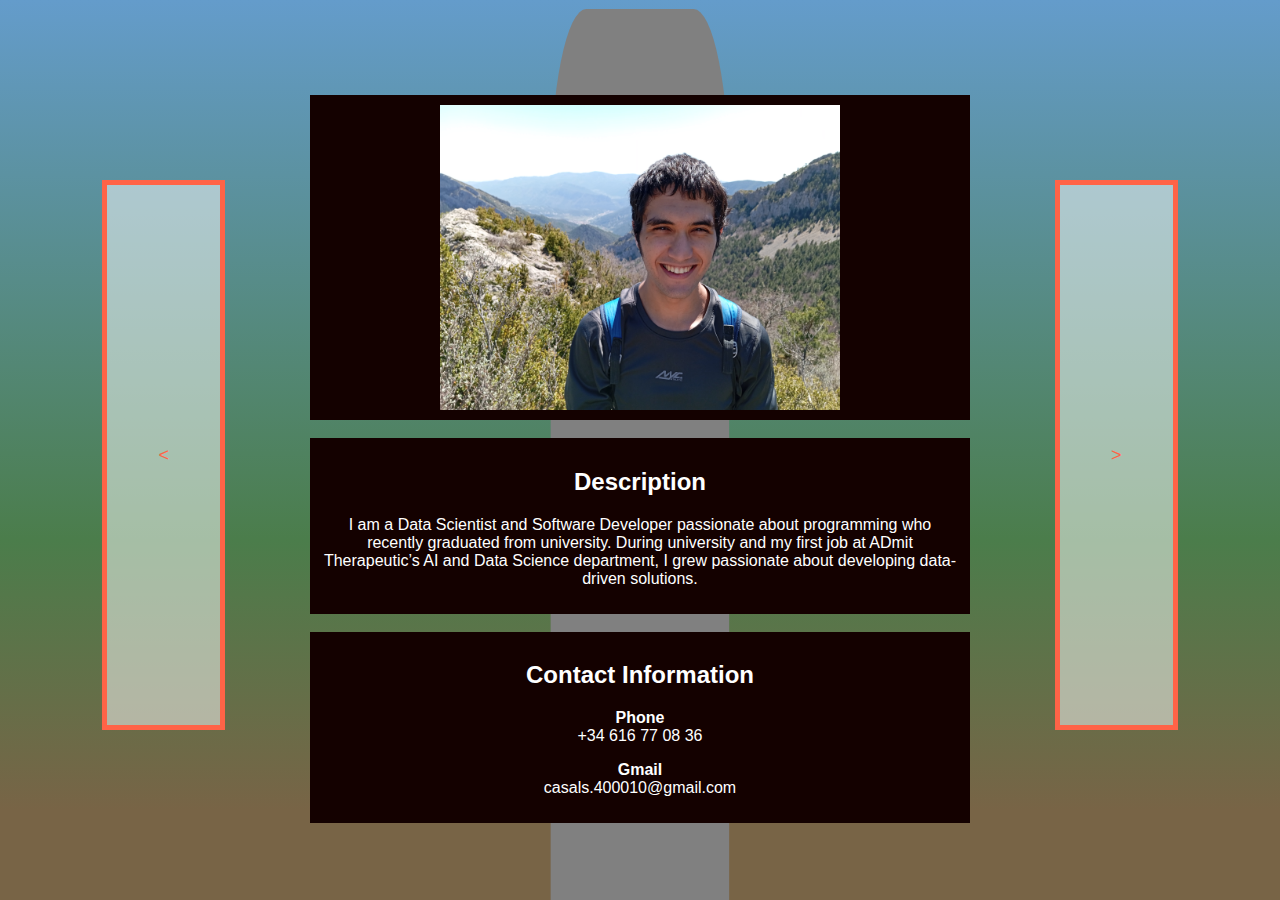
<file: index.html>
<!DOCTYPE html>
<html lang="en">
<head>
    <meta charset="UTF-8">
    <meta name="viewport" content="width=device-width, initial-scale=1.0">
    <link rel="preload" as="image" href="https://lh3.googleusercontent.com/pw/ADCreHeCX4fHqO983CzbdCEaBUKYKP95yM-2Wb__cAQT5mBGJJjeOcMm29KL1FMvAiRLvpqU7KFr-OiZSiaN-l4pp98N47R085yDEd0WN8lCbLcHza0a3IhqOvpWP18gTD4z52QclZgucBCoico9foij_8w=w1473-h985-s-no-gm?authuser=0">
    <link rel="stylesheet" href="styles.css">
    <link rel="stylesheet" href="phoneStyles.css">
    <title>Òscar Casals Morro Profile</title>
    <link rel="icon" type="image/x-icon" href="https://lh3.googleusercontent.com/pw/ADCreHfQvqozCFjwOm3EXkAahfkQW4-kyKtq17RelUznhJU3bEhCEMwO0zDD0ZKzEEeryKmZR7jV0h_enMb9L0lvQ5yTSZvX9dMoizjhh0yGbbPNFlMhbXmDcMV7EuRNpvOyU8yHQ56si1Tu9AKZ4O6e4b8=w522-h725-s-no-gm?authuser=0">
</head>
<body>
    <div class="Content">  
        <div class="Signal">
            <img class="Profile-image" src="ProfilePhoto.jpg" alt="Profile Picture">
        </div>
        <div class="Signal">
            <h2>Description</h2>
            <p class="topic_paragraph">
                I am a Data Scientist and Software Developer
                passionate about programming who recently graduated
                from university.
                
                During university and my first job at ADmit Therapeutic’s
                AI and Data Science department, I grew passionate about 
                developing data-driven solutions.
            </p>
        </div>
        <div class="Signal">
            <h2>Contact Information</h2>
            <p style="font-weight: bold; margin-bottom:0;">Phone</p>
            <p style="margin-top: 0;">+34 616 77 08 36</p>
            <p style="font-weight: bold; margin-bottom: 0;">Gmail</p>
            <p style="margin-top: 0;">casals.400010@gmail.com</p>
        </div>
        <!--<div class="Links">
        </div>-->
    </div>
    <div class="Post"></div>
    <a class="leftLink" href="Experience.html"><</a>
    <a class="rightLink" href="Projects.html">></a>
</body>
</html>
</file>
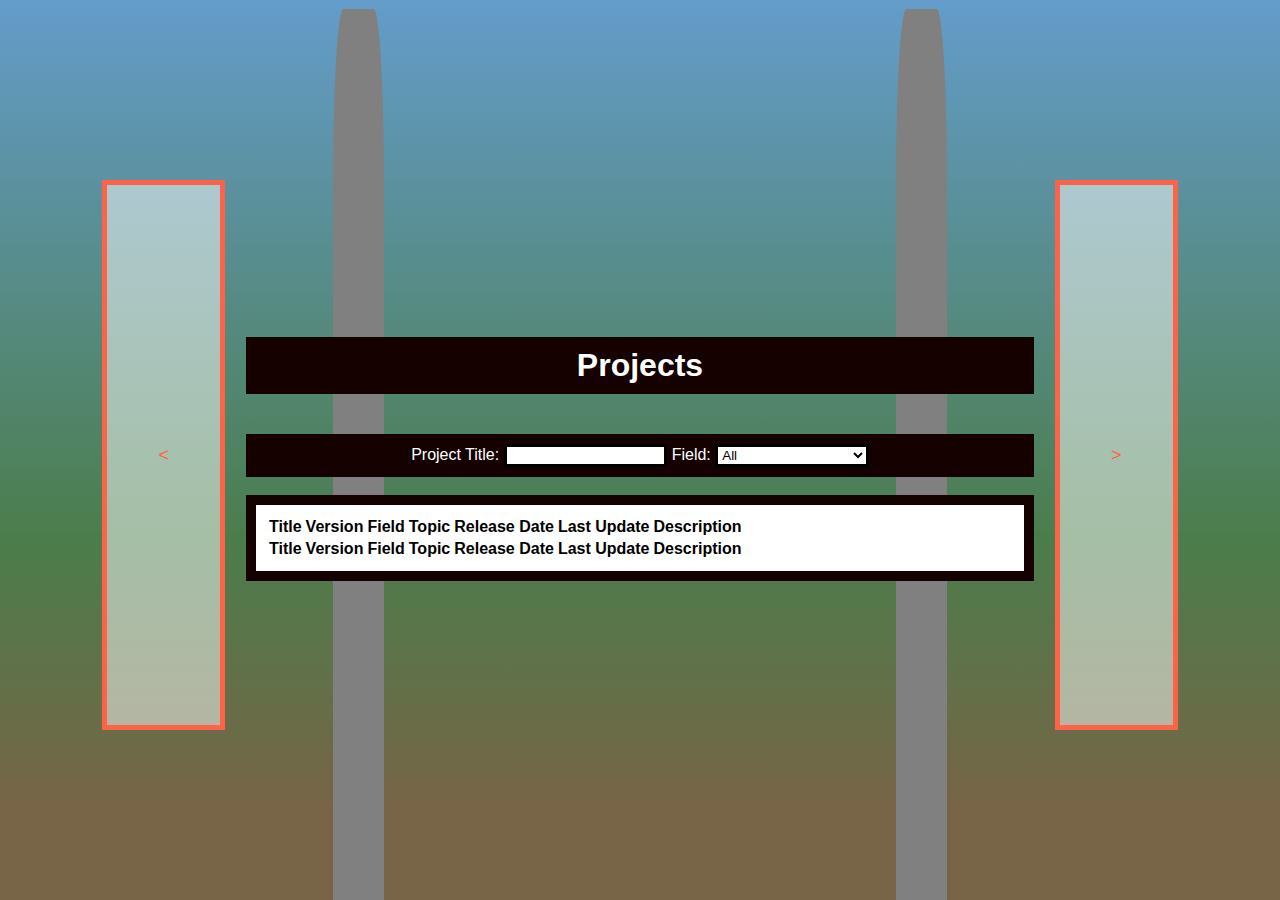
<file: Projects.html>
<!DOCTYPE html>
<html lang="en">
<head>
    <meta charset="UTF-8">
    <meta name="viewport" content="width=device-width, initial-scale=1.0">
    <link rel="stylesheet" href="styles.css">
    <title>Projects</title>
    <link rel="icon" type="image/x-icon" href="https://lh3.googleusercontent.com/pw/ADCreHfQvqozCFjwOm3EXkAahfkQW4-kyKtq17RelUznhJU3bEhCEMwO0zDD0ZKzEEeryKmZR7jV0h_enMb9L0lvQ5yTSZvX9dMoizjhh0yGbbPNFlMhbXmDcMV7EuRNpvOyU8yHQ56si1Tu9AKZ4O6e4b8=w522-h725-s-no-gm?authuser=0">
    <!-- Include jQuery (required by DataTables) -->
    <script src="https://code.jquery.com/jquery-3.6.0.min.js"></script>

    <!-- Include DataTables CSS (for styling the table) -->
    <link rel="stylesheet" type="text/css" href="https://cdn.datatables.net/1.11.5/css/jquery.dataTables.css">

    <!-- Include DataTables JS -->
    <script type="text/javascript" charset="utf8" src="https://cdn.datatables.net/1.11.5/js/jquery.dataTables.js"></script>

    <link rel="stylesheet" href="phoneStyles.css">
</head>
<body>
    <div class="Content">
        <h1 class="Signal-Project">Projects</h1>
        <div class="Signal-Project">
            <label for="SearchBox">Project Title:</label>
            <input id="SearchBox" type="text" style="width: 20%; background-color: white; color: black; border-radius: 0; border-color: black; border-style: solid; border-width: medium;">

            <label for="FilterInput">Field:</label>
            <select id="FilterInput" onchange="FilterTable()" style="width: 20%; background-color: white; color: black; border-radius: 0; border-color: black; border-style: solid; border-width: medium;">
                <option value="None">All</option>
                <option value="Bioinformatics">Bioinformatics</option>
                <option value="Web Developement">Web Developement</option>
                <option value="Data Science">Data Science</option>
            </select>
        </div>
        <div class="Signal-Project">
            <div class="Table" style="overflow-x: auto;">
                <table id="ProjectsTable" class="IntTable">
                    <thead>
                        <th>Title</th>
                        <th>Version</th>
                        <th>Field</th>
                        <th>Topic</th>
                        <th>Release Date</th>
                        <th>Last Update</th>
                        <th>Description</th>
                    </thead>
                    <tbody>
                        <!--Content will be load dinamically-->
                        <!--
                        <tr>
                            <td><a href="https://github.com/OSCAR-CASALS/Final_degree_proyect-Variant-calling-in-highly-homologous-regions">Variant calling in highly homologous regions</a></td>
                            <td>1.0</td>
                            <td>Bioinformatics</td>
                            <td>Variant Calling</td>
                            <td>2023-06-21</td>
                            <td>2023-06-21</td>
                        </tr>
                        <tr>
                            <td><a href="https://oscar-casals.github.io/TheRomanConverter">Roman Converter</a></td>
                            <td>1.0</td>
                            <td>2023-11-22</td>
                            <td>Web Developement</td>
                            <td>2023-06-30</td>
                            <td>2023-06-22</td>
                        </tr>
                        -->
                    </tbody>
                    <tfoot>
                        <tr>
                            <th>Title</th>
                            <th>Version</th>
                            <th>Field</th>
                            <th>Topic</th>
                            <th>Release Date</th>
                            <th>Last Update</th>
                            <th>Description</th>
                        </tr>
                    </tfoot>
                </table>
            </div>
        </div>
    </div>
    <div class="Post-Right"></div>
    <div class="Post-Left"></div>
    <a class="leftLink" href="index.html"><</a>
    <a class="rightLink" href="Experience.html">></a>
</body>
<script>

    let table;
    $(document).ready( function () {
        table = $('#ProjectsTable').DataTable({
            "pageLength": 2,
            "lengthChange": false,
            "order": [[4, 'desc']]
        });

    $.getJSON("Projects.json", function(data){
        data.forEach(function(item){
            let color = "brown";

            switch(item.field){
                case "Bioinformatics":
                    color = "green";
                    break;
                case "Web Developement":
                    color = "red";
                    break;
                case "Data Science":
                    color = "LightGray";
                    break;
            }

            let rowIndex = table.row.add([
                '<p class="topic_paragraph">' + '<a target="_blank" rel="noopener noreferrer" href="' + item.url + '">' + item.title + '</a>' + '</p>',
                '<p class="topic_paragraph">' + item.version + '</p>',
                '<p class="topic_paragraph">' + item.field + '</p>',
                '<p class="topic_paragraph">' + item.topic + '</p>',
                '<p class="topic_paragraph">' + item.release_date + '</p>',
                '<p class="topic_paragraph">' + item.last_update + '</p>',
                '<p style="font-size: small">' + item.Description + '</p>'
            ]).draw().index();

            let cell = table.cell(rowIndex, 2).node();  // Access the cell in the "field" column (index 2)

            $(cell).css('background-color', color);
            
            console.log(rowIndex);
            });
        });
    });

    // Filter table entries

    function FilterTable(){
        let f = document.getElementById("FilterInput").value;
        if (f == 'None'){
            f = '';
        }

        table.column(2).search(f).draw();
    }

    function SearchProject(){
        let q = document.getElementById("SearchBox").value;
        table.column(0).search(q).draw();
    }

    addEventListener('input', SearchProject);

</script>
</html>
</file>
<file: styles.css>
@keyframes IntroAnim{
    0% {
        transform: translate(0, 600px);   
    }
    100% {}
}

@keyframes PostIntroAnim{
    0% {
        transform: translate(-50%, 600px);   
    }
    100% {}
}

@keyframes IntroProject{
    0% {
        transform: translate(600px, 0);   
    }
    100% {}
}


html{
    margin: 0;
    padding: 0;
    width: 100%;
    height: 100%;
    font-family: sans-serif;

    background: url("https://lh3.googleusercontent.com/pw/ADCreHeCX4fHqO983CzbdCEaBUKYKP95yM-2Wb__cAQT5mBGJJjeOcMm29KL1FMvAiRLvpqU7KFr-OiZSiaN-l4pp98N47R085yDEd0WN8lCbLcHza0a3IhqOvpWP18gTD4z52QclZgucBCoico9foij_8w=w1473-h985-s-no-gm?authuser=0"),
    linear-gradient(to bottom, 
                rgb(100, 156, 203), 
                rgb(75, 125, 75) 60%,
                rgb(120, 100, 70) 90%);
    background-size: cover;
    background-repeat: no-repeat;
    background-position: center;
}

.custom-hr{
    height: 12px;
    border-style: none;
    background-color: black;
}

.Signal{
    /*background-color: burlywood;*/
    background-color: #140100;
    background-image: url("https://www.transparenttextures.com/patterns/wood-pattern.png");
    /* This is mostly intended for prototyping; please download the pattern and re-host for production environments. Thank you! */
    padding: 10px;
    color: white;
    text-align: center;
    margin-top: 2vh;
    width: 50vw;
    animation: IntroAnim 1s linear 1;
}

.Post{
    background-color: #808080;
    background-image: url("https://www.transparenttextures.com/patterns/wood-pattern.png");
    /* This is mostly intended for prototyping; please download the pattern and re-host for production environments. Thank you! */
    position: absolute;
    height: 99vh;
    width: 14vw;
    z-index: -1;
    
    
    left: 50%;
    bottom: 0;
    border-radius: 20% 20% 0 0;
    transform: translate(-50%, 0);
    animation: PostIntroAnim 1s linear 1;
}
/*
body{
    margin: 0;
    padding: 0;
    width: 100%;
    height: 100%;
    text-align: center;
    
    background: linear-gradient(to bottom, 
                rgb(100, 156, 203), 
                rgb(75, 125, 75) 60%,
                rgb(120, 100, 70) 90%);

    background-image: url("Background.jpg");

    background-size: cover;
    background-repeat: no-repeat;
    background-position: center;
    
}
*/

body {
    margin: 0;
    padding: 0;
    width: 100%;
    height: 100%;
    text-align: center;
}

.Content{
    display: flex; 
    flex-direction: column;
    /*margin-top: 4vh;*/
    width: 100%;
    height: 100%;
    align-items: center;
    justify-content: center;
}

.Profile-image{
    width: 100%; 
    height: 100%;

    max-width: 400px;
    max-height: 400px;
}

.rightLink{
    position: absolute;
    background-color: rgba(255, 255, 255, 0.5);
    padding: 4px;
    top: 20%;
    right: 8%;
    height: 60vh;
    text-align: center;
    line-height: 60vh;
    padding: 0 4%;
    font-size: large;
    color: tomato;
    border-color: tomato;
    border-style: solid;
    border-width: thick;
    text-decoration: none;
}

.rightLink:hover{
    background-color: white;
    color:tomato;
}

.leftLink{
    position: absolute;
    background-color: rgba(255, 255, 255, 0.5);
    padding: 4px;
    top: 20%;
    left: 8%;
    height: 60vh;
    text-align: center;
    line-height: 60vh;
    padding: 0 4%;
    font-size: large;
    color: tomato;
    border-color: tomato;
    border-style: solid;
    border-width: thick;
    text-decoration: none;
}

.leftLink:hover{
    background-color: white;
    color: tomato;
}

.Links{
    margin-top: 2vh;
    width: 40%;
}

/*Project css*/

.Signal-Project{
    /*background-color: burlywood;*/
    background-color: #140100;
    background-image: url("https://www.transparenttextures.com/patterns/wood-pattern.png");
    /* This is mostly intended for prototyping; please download the pattern and re-host for production environments. Thank you! */
    padding: 10px;
    color: white;
    text-align: center;
    margin-top: 2vh;
    width: 60%;
    animation: IntroAnim 1s linear 1;
}

.Table{
    background-color: white;
    color: black;
    padding: 10px;
}

.contenidor{
    display: flex;
    flex-wrap: wrap;
    justify-content: space-around;
    background-image: url("https://www.esportselcim.com/image/cache/data/Mapes/Montseny-500x500.jpg");
    background-position: center;
    background-size: cover;
    background-repeat: no-repeat;
    padding-top: 4px;
    width: 100%;
    height: 100%;
    align-items: center;
}

.ExperienceEnt{
    width: 10vw;
    height: 10vh;
}

.Signal-Experience{
    /*background-color: burlywood;*/
    background-color: #140100;
    background-image: url("https://www.transparenttextures.com/patterns/wood-pattern.png");
    /* This is mostly intended for prototyping; please download the pattern and re-host for production environments. Thank you! */
    padding: 10px;
    color: white;
    text-align: center;
    margin-top: 2vh;
    width: 50%;
    height: 50%;
    animation: IntroAnim 1s linear 1;
}

.Post-Right{
    background-color: #808080;
    background-image: url("https://www.transparenttextures.com/patterns/wood-pattern.png");
    /* This is mostly intended for prototyping; please download the pattern and re-host for production environments. Thank you! */
    position: absolute;
    height: 99vh;
    width: 4vw;
    
    z-index: -1;
    
    left: 26%;
    bottom: 0;
    border-radius: 20% 20% 0 0;

    animation: IntroAnim 1s linear 1;
}

.Post-Left{
    background-color: #808080;
    background-image: url("https://www.transparenttextures.com/patterns/wood-pattern.png");
    /* This is mostly intended for prototyping; please download the pattern and re-host for production environments. Thank you! */
    position: absolute;
    height: 99vh;
    width: 4vw;
    
    z-index: -1;
    
    right: 26%;
    bottom: 0;
    border-radius: 20% 20% 0 0;

    animation: IntroAnim 1s linear 1;
}
/*
a:hover img{
    border-style: solid;
    border-width: thick;
    border-color: tomato;
}
*/
.dataTables_filter {
    display: none;
}
</file>
<file: phoneStyles.css>
/*Phone Dimensions*/

@media (max-width: 768px) {
    
    .Signal{
        /*background-color: burlywood;*/
        background-color: #140100;
        background-image: url("https://www.transparenttextures.com/patterns/wood-pattern.png");
        padding: 6px;
        color: white;
        text-align: center;
        margin-top: 2vh;
        width: 60vw;
        animation: IntroAnim 1s linear 1;
    }

    .rightLink{
        position: absolute;
        background-color: rgba(255, 255, 255, 0.5);
        top: 20%;
        right: 4%;
        height: 60vh;
        text-align: center;
        line-height: 60vh;
        padding: 0 3px;
        font-size: large;
        color: tomato;
        border-color: tomato;
        border-style: solid;
        border-width: thick;
        text-decoration: none;
    }

    .leftLink{
        position: absolute;
        background-color: rgba(255, 255, 255, 0.5);
        top: 20%;
        left: 4%;
        height: 60vh;
        text-align: center;
        line-height: 60vh;
        padding: 0 3px;
        font-size: large;
        color: tomato;
        border-color: tomato;
        border-style: solid;
        border-width: thick;
        text-decoration: none;
    }
    
    .Signal-Project{
        /*background-color: burlywood;*/
        background-color: #140100;
        background-image: url("https://www.transparenttextures.com/patterns/wood-pattern.png");
        padding: 10px;
        color: white;
        text-align: center;
        margin-top: 2vh;
        width: 70%;
        animation: IntroAnim 1s linear 1;
    }

    .topic_paragraph{
        font-size: small;
    }

    .Table{
        background-color: white;
        color: black;
        padding: 3px;
    }
}
</file>
